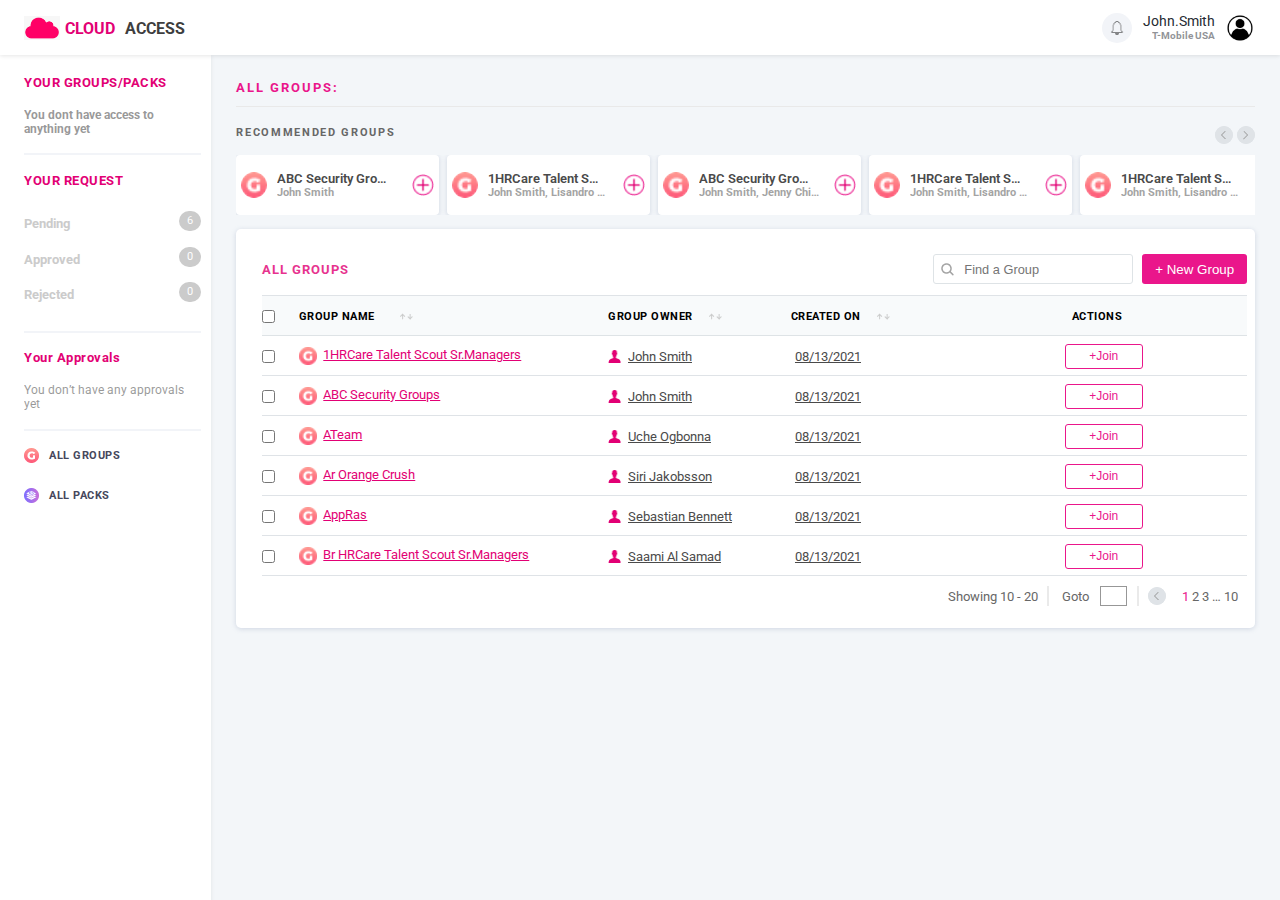
<file: index.html>
<!DOCTYPE html>
<html lang="en">
<head>
    <meta charset="UTF-8">
    <meta http-equiv="X-UA-Compatible" content="IE=edge">
    <meta name="viewport" content="width=device-width, initial-scale=1.0">
    <title>Assignment1</title>
    <link rel="stylesheet" href="Assignment1.css">
    
</head>
<body>
    <section id="main">
        <header id="header-main">
            <div class="Logo_Cloud_Access">
                <button id="openbtn" onclick="openNav('open')">☰</button>
                <img id="Path" src="./images/cloud.png">
                <div class="CLOUD">CLOUD</div>
                <div class="ACCESS">ACCESS</div>
            </div>
            <div class="profile">
                <div class="Oval">
                  <img src="./images/bell1.png" alt="" class="Shape">
                </div>
                <div class="names">
                  <div class="JohnSmith">John.Smith</div>
                  <div class="T-Mobile-USA">T-Mobile USA</div>
                </div>
                <div>
                  <img src="./images/profile.png" alt="" class="Oval_p">
                </div>
            </div>
        </header>
        <div id="overlay"></div>
        <main class="main-coontainer">
            <!-- <div id="nav-wrapper"> -->
            <nav id="nav-container">
                <section class="nav-section">
                    <p id="cls-icn" onclick="openNav('close')">x</p>
                    <p class="Your-GroupsPacks">YOUR GROUPS/PACKS</p>
                    <p class="You-dont-have-acces">You dont have access to 
                        <br>anything yet</p>
                    <div class="Line-11"></div>
                    <p class="Your-Requests">YOUR REQUEST</p>
                    <div>
                        <div class="Rectangle-Copy_nav">
                            <div class="Pending">Pending</div>
                            <div class="Rectangle-Copy-2">6</div>
                        </div>
                        <div class="Rectangle-Copy_nav">
                            <div class="Pending">Approved</div>
                            <div class="Rectangle-Copy-2">0</div>
                        </div>
                        <div class="Rectangle-Copy_nav">
                            <div class="Pending">Rejected</div>
                            <div class="Rectangle-Copy-2">0</div>
                        </div>
                    </div>
                    <div class="Line-11-Copy"></div>
                    <div class="Your-Approvals">Your Approvals</div>
                    <div class="You-dont-have-any-a">You don’t have any approvals yet</div>
                    <div class="Line-11-Copy-4"></div>
                </section>
                <div class="Rectangle-Copy_all_group">
                    <img class="Shape" src="./images/Group_icon.png" alt="">
                    <div class="ALL-GROUPS">ALL  GROUPS</div>
                </div>
                <div class="Rectangle-Copy_all_group">
                    <img class="Shape" src="./images/ICON_PACK.png" alt="">
                    <div class="ALL-GROUPS">ALL  PACKS</div>
                </div>   
            </nav>
            <!-- </div> -->
            <section class="content-section">
                <div class="Rectangle-Copy-4">
                    <h5 class="header-text">ALL GROUPS:</h5>
                </div>
                
                <div class="recc_container">
                    <h5 class="recc-text">RECOMMENDED GROUPS</h5>
                    <div class="arrrow-container">
                        <img src="./images/Arrow_back.png" alt="" class="Rectangle-Copy-17" onclick="slide('left')">
                        <img src="./images/Arrow_forward.png" alt="" class="Rectangle-Copy-17" onclick="slide('right')">
                    </div>
                </div>
                <section id="Groups-container">
                    <div class="Groups">
                        <img src="./images/Group_icon.png" alt="" class="Group-icon">
                        <div>
                        <h5 class="ABC-Security-Groups" >ABC Security Groups</h5>
                        <h6 class="John-Smith-Lisando">John Smith</h6>
                        </div>
                        <img src="./images/+Add_pack Copy.png" alt="" class="Add-icon">
                    </div>
                    <div class="Groups">
                        <img src="./images/Group_icon.png" alt="" class="Group-icon">
                        <div>
                        <h5 class="ABC-Security-Groups">1HRCare Talent Scout</h5>
                        <h6 class="John-Smith-Lisando">John Smith, Lisandro Matos</h6>
                        </div>
                        <img src="./images/+Add_pack Copy.png" alt="" class="Add-icon">
                    </div>
                    <div class="Groups">
                        <img src="./images/Group_icon.png" alt="" class="Group-icon">
                        <div>
                        <h5 class="ABC-Security-Groups" >ABC Security Groups</h5>
                        <h6 class="John-Smith-Lisando">John Smith, Jenny Chioke</h6>
                        </div>
                        <img src="./images/+Add_pack Copy.png" alt="" class="Add-icon">
                    </div>
                    <div class="Groups">
                        <img src="./images/Group_icon.png" alt="" class="Group-icon">
                        <div>
                        <h5 class="ABC-Security-Groups">1HRCare Talent Scout</h5>
                        <h6 class="John-Smith-Lisando">John Smith, Lisandro Matos</h6>
                        </div>
                        <img src="./images/+Add_pack Copy.png" alt="" class="Add-icon">
                    </div>
                    <div class="Groups">
                        <img src="./images/Group_icon.png" alt="" class="Group-icon">
                        <div>
                        <h5 class="ABC-Security-Groups">1HRCare Talent Scout</h5>
                        <h6 class="John-Smith-Lisando">John Smith, Lisandro Matos</h6>
                        </div>
                        <img src="./images/+Add_pack Copy.png" alt="" class="Add-icon">
                    </div>
                    <div class="Groups">
                        <img src="./images/Group_icon.png" alt="" class="Group-icon">
                        <div>
                        <h5 class="ABC-Security-Groups">Paris specialites</h5>
                        <h6 class="John-Smith-Lisando">John Smith, Lisandro Matos</h6>
                        </div>
                        <img src="./images/+Add_pack Copy.png" alt="" class="Add-icon">
                    </div>
                    <div class="Groups">
                        <img src="./images/Group_icon.png" alt="" class="Group-icon">
                        <div>
                        <h5 class="ABC-Security-Groups">Magazzini Alimentari Riuniti</h5>
                        <h6 class="John-Smith-Lisando">John Smith, Lisandro Matos</h6>
                        </div>
                        <img src="./images/+Add_pack Copy.png" alt="" class="Add-icon">
                    </div>
                    <div class="Groups">
                        <img src="./images/Group_icon.png" alt="" class="Group-icon">
                        <div>
                        <h5 class="ABC-Security-Groups">Laughing Bacchus Winecellars</h5>
                        <h6 class="John-Smith-Lisando">John Smith, Lisandro Matos</h6>
                        </div>
                        <img src="./images/+Add_pack Copy.png" alt="" class="Add-icon">
                    </div>
                    <div class="Groups">
                        <img src="./images/Group_icon.png" alt="" class="Group-icon">
                        <div>
                        <h5 class="ABC-Security-Groups">1HRCare Talent Scout</h5>
                        <h6 class="John-Smith-Lisando">John Smith, Lisandro Matos</h6>
                        </div>
                        <img src="./images/+Add_pack Copy.png" alt="" class="Add-icon">
                    </div>
                    <div class="Groups">
                        <img src="./images/Group_icon.png" alt="" class="Group-icon">
                        <div>
                        <h5 class="ABC-Security-Groups">Paris specialites</h5>
                        <h6 class="John-Smith-Lisando">John Smith, Lisandro Matos</h6>
                        </div>
                        <img src="./images/+Add_pack Copy.png" alt="" class="Add-icon">
                    </div>
                </section>
                
                <section class="Group_details">
                    <div class="search-container">
                        <h5 class="All-Groups">ALL GROUPS</h5>
                        <div class="find-new">
                          <input type="text" placeholder="Find a Group" name="search-field" id="search-field" onkeyup="debounceForData()">
                          <button class="New-group">+ New Group</button>
                        </div>
                    </div>
                    <div class="wrap">
                    <div class="group-names">
                        <div class="t-header">
                          <input type="checkbox" id="check-box-1" name="check-box">
                          <h5 id="g-name">GROUP NAME</h5>
                          <img src="./images/Sorting.png" alt="" id="Sorting" onclick="group_name_sort()">
                        </div>
                          <h5 id="g-owner">GROUP OWNER <img src="./images/Sorting.png" alt="" onclick="group_owner_sort()" id="g-sort"></h5>
                          <h5 class="g-on">CREATED ON <img src="./images/Sorting.png" alt="" onclick="group_date_sort()" id="date-sort"></h5>
                          <h5 class="g-a">ACTIONS</h5>
                    </div>
                    <div class="group-body">
                        <div class="table-row">
                            <div class="table-c1">
                                <input type="checkbox" name="check-box" id="check-box">
                                <div class="t-name">
                                  <img src="./images/Group_icon.png" alt="" class="g-icon">
                                  <p id="1" class="group-name">1HRCare Talent Scout Sr.Managers</p>
                                </div>
                            </div>
                            <div class="table-c2">
                                <img src="./images/Multiple.png" alt="" class="profile-c2">
                                <p id="11" class="group-own">John Smith</p>
                            </div>
                            <div class="table-c3"><div id="21" class="Name">08/13/2021</div></div>
                            <div class="table-c4">
                                <button class="button">+Join</button>
                            </div>
                        </div>
                        <div class="table-row">
                            <div class="table-c1">
                              <input type="checkbox" name="check-box" id="check-box">
                              <div class="t-name">
                                <img src="./images/Group_icon.png" alt="" class="g-icon">
                                <p id="2" class="group-name">ABC Security Groups</p>
                              </div>
                            </div>
                            <div class="table-c2">
                                <img src="./images/Multiple.png" alt="" class="profile-c2">
                                <p id="12" class="group-own">John Smith</p>
                            </div>
                            <div class="table-c3"><div id="22" class="Name">08/13/2021</div></div>
                            <div class="table-c4">
                                <button class="button">+Join</button>
                            </div>
                        </div>
                        <div class="table-row">
                            <div class="table-c1">
                              <input type="checkbox" name="check-box" id="check-box">
                              <div class="t-name">
                                <img src="./images/Group_icon.png" alt="" class="g-icon">
                                <p id="3" class="group-name">ATeam</p>
                              </div>
                            </div>
                            <div class="table-c2">
                                <img src="./images/Multiple.png" alt="" class="profile-c2">
                                <p id="13" class="group-own">Uche Ogbonna</p>
                            </div>
                            <div class="table-c3"><div id="23" class="Name">08/13/2021</div></div>
                            <div class="table-c4">
                                <button class="button">+Join</button>
                            </div>
                        </div>
                        <div class="table-row">
                            <div class="table-c1">
                              <input type="checkbox" name="check-box" id="check-box">
                              <div class="t-name">
                                <img src="./images/Group_icon.png" alt="" class="g-icon">
                                <p id="4" class="group-name">Ar Orange Crush</p>
                              </div>
                            </div>
                            <div class="table-c2">
                                <img src="./images/Multiple.png" alt="" class="profile-c2">
                                <p id="14" class="group-own">Siri Jakobsson</p>
                            </div>
                            <div class="table-c3"><div id="24" class="Name">08/13/2021</div></div>
                            <div class="table-c4">
                                <button class="button">+Join</button>
                            </div>
                        </div>
                        <div class="table-row">
                            <div class="table-c1">
                              <input type="checkbox" name="check-box" id="check-box">
                              <div class="t-name">
                                <img src="./images/Group_icon.png" alt="" class="g-icon">
                                <p id="5" class="group-name">AppRas</p>
                              </div>
                            </div>
                            <div class="table-c2">
                                <img src="./images/Multiple.png" alt="" class="profile-c2">
                                <p id="15" class="group-own">Sebastian Bennett</p>
                            </div>
                            <div class="table-c3"><div id="25" class="Name">08/13/2021</div></div>
                            <div class="table-c4">
                                <button class="button">+Join</button>
                            </div>
                        </div>
                        <div class="table-row">
                            <div class="table-c1">
                              <input type="checkbox" name="check-box" id="check-box">
                              <div class="t-name">
                                <img src="./images/Group_icon.png" alt="" class="g-icon">
                                <p id="6" class="group-name">Br HRCare Talent Scout Sr.Managers</p>
                              </div>
                            </div>
                            <div class="table-c2">
                                <img src="./images/Multiple.png" alt="" class="profile-c2">
                                <p id="16" class="group-own">Saami Al Samad</p>
                            </div>
                            <div class="table-c3"><div id="26" class="Name">08/13/2021</div></div>
                            <div class="table-c4">
                                <button class="button">+Join</button>
                            </div>
                        </div>
                        <div class="table-row">
                            <div class="table-c1">
                              <input type="checkbox" name="check-box" id="check-box">
                              <div class="t-name">
                                <img src="./images/Group_icon.png" alt="" class="g-icon">
                                <p id="7" class="group-name">CBE Security groups</p>
                              </div>
                            </div>
                            <div class="table-c2">
                                <img src="./images/Multiple.png" alt="" class="profile-c2">
                                <p id="17" class="group-own">Phạm Quốc Hùng</p>
                            </div>
                            <div class="table-c3"><div id="27" class="Name">08/13/2021</div></div>
                            <div class="table-c4">
                                <button class="button">+Join</button>
                            </div>
                        </div>
                        <div class="table-row">
                            <div class="table-c1">
                              <input type="checkbox" name="check-box" id="check-box">
                              <div class="t-name">
                                <img src="./images/Group_icon.png" alt="" class="g-icon">
                                <p id="8" class="group-name">D HRTeam</p>
                              </div>
                            </div>
                            <div class="table-c2">
                                <img src="./images/Multiple.png" alt="" class="profile-c2">
                                <p id="18" class="group-own">María Paula</p>
                            </div>
                            <div class="table-c3"><div id="28" class="Name">08/13/2021</div></div>
                            <div class="table-c4">
                                <button class="button">+Join</button>
                            </div>
                        </div>
                        <div class="table-row">
                            <div class="table-c1">
                              <input type="checkbox" name="check-box" id="check-box">
                              <div class="t-name">
                                <img src="./images/Group_icon.png" alt="" class="g-icon">
                                <p id="9" class="group-name">Orange Crush</p>
                              </div>
                            </div>
                            <div class="table-c2">
                                <img src="./images/Multiple.png" alt="" class="profile-c2">
                                <p id="19" class="group-own">Lisandro Matos</p>
                            </div>
                            <div class="table-c3"><div id="29" class="Name">08/13/2021</div></div>
                            <div class="table-c4">
                                <button class="button">+Join</button>
                            </div>
                        </div>
                        <div class="table-row">
                            <div class="table-c1">
                              <input type="checkbox" name="check-box" id="check-box">
                              <div class="t-name">
                                <img src="./images/Group_icon.png" alt="" class="g-icon">
                                <p id="10" class="group-name">RasApp</p>
                              </div>
                            </div>
                            <div class="table-c2">
                                <img src="./images/Multiple.png" alt="" class="profile-c2">
                                <p id="20" class="group-own">Klavdia Dedova</p>
                            </div>
                            <div class="table-c3"><div id="30" class="Name">08/13/2021</div></div>
                            <div class="table-c4">
                                <button class="button">+Join</button>
                            </div>
                        </div>
                    </div>
                    </div>
                    <footer class="Group-34">
                        <div class="Showing-10---20">Showing 10 - 20</div>
                        <div class="Line-10-Copy"></div>
                        <div class="Goto">Goto</div>
                        <input class="R">
                        <div class="Line-10"></div>
                        <img src="./images/Arrow_back.png" alt="" class="Rectangle-Copy-19">
                        <div class="num2">
                            <span class="num1">1</span>
                            2   3 … 10
                        </div>
                    </footer>
                </section>
            </section>

        </main>
    </section>
    <script src="test.js"></script>
</body>
</html>
</file>
<file: Assignment1.css>
@import url("https://fonts.googleapis.com/css2?family=Roboto&display=swap");
*{
    box-sizing: border-box;
    margin: 0;
    padding: 0;
}

body {
  width: 100vw;
  height: 100vh;
  max-width: 112rem;
  margin: auto;
  font-family: "Roboto";
}

#main {
  width: 100%;
  height: 100%;
  overflow-x: hidden;
  overflow-y: hidden;
}

#header-main{
  height: 3.4375rem;
  padding: 0.8125rem 0.9375rem 0.75rem 1.5rem;
  box-shadow: 0 1px 0.25rem 0 rgba(0, 0, 0, 0.1);
  background-color: #fff;
  display: flex;
  justify-content: space-between;
  position: relative;
  z-index: 2;
}


.Logo_Cloud_Access {
  display: flex;
  align-items: center;
}

#openbtn {
  font-size: 20px;
  cursor: pointer;
  background-color: white;
  color: #111;
  padding: 10px 15px;
  border: none;
  display: none;
}

.Logo_Cloud_Access:hover{
  cursor: pointer;
}
#Path {
  width: 2.25rem;
  height: 1.54375rem;
  flex-grow: 0;
  background-color: #e20074;
}

.CLOUD {
  flex-grow: 0;
  padding: 0.3125rem;
  color: #e20074;
  font-weight: bold;
}
.ACCESS {
  flex-grow: 0;
  padding: 0.3125rem;
  font-weight: bold;
  color: #3e3e3e;
}
.profile{
    display: flex;
}

.profile{
cursor: pointer;
}

.Oval {
  width: 1.875rem;
  height:  1.875rem;
  margin: 0 0.625rem 0 0.625rem;
  padding:  0.4125rem  0.5125rem 0.40625rem 0.4625rem;
  background-color: #f2f4f8;
  border-radius: 50%;
}
.Shape {
  width:  0.9rem;
  height: 1.05625rem;
  flex-grow: 0;
}
.Oval_p {
  height: 3.125rem;
  margin: -0.625rem 0 0 0;
  border-radius: 50%;
}
.names {
  display: flex;
  flex-direction: column;
}

.JohnSmith {
  font-size: 0.9rem;
  text-align: right;
  color: #252a31;
}
.T-Mobile-USA {
  opacity: 0.5;
  font-size: 0.625rem;
  font-weight: bold;
  padding-left: 0.6rem;
  color: #252a31;
}

.main-coontainer{
  display: flex;
  width: 100%;
  height: 100%;
  overflow-y: hidden;
}



#nav-container {
  width: 16.5%;
  box-shadow: 0 0.0625rem 0.25rem 0 #dfe3e7;
  background-color: #fff;
  z-index: 1;
  transition : all 500ms ease 0s;
}

#closebtn {
  font-size: 25px;
  display: none;
  position: absolute;
  top: 0;
}

.nav-section {
  display: flex;
  flex-direction: column;
  justify-content: space-between;
  padding: 1.25rem 0.625rem  0.25rem 1.5rem;
  height: 23.75rem;
}

.Your-GroupsPacks {
    font-size: 0.8125rem;
    font-weight: bold;
    letter-spacing: 0.03125rem;
    color: #e20074;
  }

  .Your-GroupsPacks {
    cursor: pointer;
  }

  .You-dont-have-acces {
    opacity: 0.4;
    font-size:  0.75rem;
    text-align: left;
    color: #000;
    font-weight: bold;
  }


  .Line-11 {
    width: 100%;
    border: solid 0.0625rem #f2f4f8;
  }

  .Your-Requests {
    font-size: 0.8125rem;
    font-weight: bold;
    letter-spacing: 0.03125rem;
    text-align: left;
    color: #e20074;
  }

  .Your-Requests:hover {
    cursor: pointer;
  }

  .Rectangle-Copy_nav {
    display: flex;
    justify-content: space-between;
    background-color: #fff;
  }

  .Rectangle-Copy_nav:hover{
    cursor: pointer;
   
  }

  .Rectangle-Copy_nav:hover .Rectangle-Copy-2{
    background-color: #ea168b;
  }

  .Rectangle-Copy_nav:hover .Pending{
    color: #4a4a4a;
  }

  .Pending {
    font-size: 0.8125rem;
    font-weight: bold;
    line-height: 2.23rem;
    text-align: left;
    color: #cbcbcb;
  }

.Rectangle-Copy-2 {
  width: 1.375rem;
  height: 1.125rem;
  padding: 0.1875rem 0.875rem 1.0625rem 0.5rem;
  border-radius: 0.75rem;
  background-color: #cbcbcb;
  text-align: center;
  color: #fff;
  font-size: 0.7rem;
  margin-top: 0.3125rem;
}
  
 
.Line-11-Copy {
  width: 100%;
  border: solid 0.0625rem #f2f4f8;
}

  .Your-Approvals {
    font-size: 0.8125rem;
    font-weight: bold;
    letter-spacing: 0.03125rem;
    text-align: left;
    color: #e20074;
  }

  .Your-Approvals:hover{
    cursor: pointer;
  }

  .You-dont-have-any-a {
    opacity: 0.4;
    font-size: 0.75rem;
    text-align: left;
    color: #000;
  }


  .Line-11-Copy-4 {
    width: 100%;
    border: solid 0.0625rem #f2f4f8;
  }
  ::-webkit-scrollbar {
    width: 0.3125rem;
  }
  
  ::-webkit-scrollbar-track {
    box-shadow: inset 0 0 0.3125rem grey; 
    border-radius: 0.625rem;
  }
   
  ::-webkit-scrollbar-thumb {
    background: lightgrey; 
    border-radius: 0.625rem;
  }

  #Groups-container::-webkit-scrollbar { display: none;}
  

  .Rectangle-Copy_all_group {
    display: flex;
    align-items: center;
    height: 2.5rem;
    padding-left: 1.5rem;
    color: #46475c
  }
  .Rectangle-Copy_all_group:hover{
    background-color: #e20074;
    color: #fff;
    cursor: pointer;
  } 

  .Rectangle-Copy_all_group .Shape {
    width: 0.9375rem;
    height:0.9375rem;
    flex-grow: 0;
    flex-grow: 0;
  }

  .ALL-GROUPS {
    font-size: 0.7em;
    font-weight: bold;
    letter-spacing: 0.03125rem;
    text-align: left;
    padding-left: 0.625rem;
  }
  


  .content-section {
    width: 83.5%;
    background-color: #f3f6f9;
    overflow-x: hidden;
    padding: 1.5625rem;
    z-index: 0;
    overflow-y: hidden;
  }
  .Rectangle-Copy-4 {
    padding-bottom: 0.75rem;
    box-shadow: inset 0 -0.0625rem 0 0 #e9e9e9;
    background-color: #f3f6f9;
  }

  .header-text {
    font-family: "Roboto";
    font-size: 0.8rem;
    font-weight: bold;
    letter-spacing: 0.125rem;
    text-align: left;
    color: #ea168b;
  }

  .header-text:hover{
    cursor: pointer;
  }
  
  .recc_container {
    display: flex;
    justify-content: space-between;
    padding-top: 1.1875rem;
    padding-bottom: 0.4375rem;
  }

  .recc-text {
    font-family: "Roboto";
    font-size: 0.7rem;
    font-weight: bold;
    letter-spacing: 0.104375rem;
    text-align: left;
    color: #676767;
  }


  .Rectangle-Copy-17 {
    width: 1.125rem;
    height: 1.125rem;
    flex-grow: 0;
    border-radius: .625rem;
    background-color: #dfe3e7;
  }

  .Rectangle-Copy-17:hover{
    cursor: pointer;
  }

  #Groups-container {
    display: flex;
    gap: 0.5rem;
    overflow-x: scroll;
    margin-bottom: 0.875rem;
  }

  .Groups {
    display: flex;
    align-items: center;
    width: 13.75rem;
    height: 3.75rem;
    padding: 0.3125rem;
    border-radius: 0.25rem;
    box-shadow: 0 0.0625rem 0.3125rem 0 rgb(126 142 177 / 30%);
    background-color: #fff;
    gap: .625rem;
  }

  .Groups:hover{
    cursor: pointer;
  }

  .Group-icon {
    border-radius: 50%;
    width: 1.625rem;
    height: 1.625rem;
  }

  .Add-icon {
    width: 1.375rem;
    height: 1.375rem;
  }

  .ABC-Security-Groups {
    width: 6.875rem;
    font-family: "Roboto";
    font-size: 0.8rem;
    font-weight: 600;
    text-align: left;
    color: #4a4a4a;
    white-space: nowrap;
    overflow: hidden;
    text-overflow: ellipsis;
  }

  .John-Smith-Lisando {
    width:7.8125rem;
    opacity: 0.5;
    font-family: "Roboto";
    font-size: 0.7rem;
    text-align: left;
    color: #4a4a4a;
    white-space: nowrap;
    overflow: hidden;
    text-overflow: ellipsis;
  }

 .Group_details {
  display: flex;
  flex-direction: column;
  padding: 1.5625rem 0.48125rem 1.875rem 1.59375rem;
  border-radius: 0.3125rem;
  box-shadow: 0 0.0625rem 0.3125rem 0 rgb(126 142 177 / 30%);
  background-color: #fff;
 } 

 .search-container {
  display: flex;
  justify-content: space-between;
  align-items: center;
  padding-bottom:  0.75rem;
}
.All-Groups {
    opacity: 0.8;
    font-family: "Roboto";
    font-size: 0.8rem;
    font-weight: bold;
    letter-spacing: 0.0625rem;
    text-align: left;
    color: #e20074;
}

.All-Groups:hover {
cursor: pointer;
}

#search-field {
    height: 1.875rem;
    width: 12.5rem;
    background: url(./images/icon_search.png) no-repeat scroll 0.4375rem;
    padding-left: 1.875rem;
    border-radius: 0.1875rem;
    border: 0.0625rem solid #dee3e6;
    font-size: 0.8rem;
    outline: none;
}

.New-group {
  width: 6.575rem;
  height: 1.875rem;
  border-radius: 0.1875rem;
  background-color: #ea168b;
  color: white;
  border: 0.0625rem;
  margin-left: 0.3rem;
}

.New-group:hover {
cursor: pointer;
}

.group-names {
display: grid;
grid-template-columns: 1.9fr 1fr 1.5fr 1fr;
height: 2.5rem;
}

.t-header {
  display: flex;
    align-items: center;
    box-shadow: 0 -0.0625rem 0 0 #dfe3e7, inset 0 -0.0625rem 0 0 #dee3e6;
    background-color: #f8fafb;
    gap: 1.5rem;
}


#check-box-1 {
  border: solid 0.0625rem #c3c7ca;
  background-color: #fff; 
    
}
#g-name {
  font-family: "Roboto";
  font-size: 0.7rem;
  font-weight: bold;
  letter-spacing: 0.03125rem;
  text-align: left;
  color: #000;
}

#g-name:hover {
  cursor: pointer;
}

#g-owner {
  box-shadow: 0 -1px 0 0 #dfe3e7, inset 0 -1px 0 0 #dee3e6;
  background-color: #f8fafb;
  font-size: 0.7rem;
  font-weight: bold;
  letter-spacing: 0.03125rem;
  text-align: left;
  color: #000;
  display: flex;
  align-items: center;
}

#g-owner:hover{
  cursor: pointer;
}

.g-on {
  box-shadow: 0 -1px 0 0 #dfe3e7, inset 0 -1px 0 0 #dee3e6;
  background-color: #f8fafb;
  font-size: 0.7rem;
  font-weight: bold;
  letter-spacing: 0.03125rem;
  text-align: left;
  color: #000;
  display: flex;
  align-items: center;
}

.g-on:hover{
  cursor: pointer;
}
.g-a {
  box-shadow: 0 -1px 0 0 #dfe3e7, inset 0 -1px 0 0 #dee3e6;
  background-color: #f8fafb;
  font-size: 0.7rem;
  font-weight: bold;
  letter-spacing: 0.03125rem;
  text-align: left;
  color: #000;
  display: flex;
  align-items: center;
  padding-left: 0.4375rem;
}

.g-a:hover {
  cursor: pointer;
}


.table-row {
  display: grid;
  grid-template-columns: 1.9fr 1fr 1.5fr 1fr;
  height: 2.5rem;
}

.table-c1 {
    box-shadow: inset 0 -1px 0 0 #dfe3e7;
    background-color: #fff;
    display: flex;
    gap: 1.5em;
    align-items: center;
}

.table-c1:hover {
  cursor: pointer;
}

.t-name {
  display: flex;
}

.g-icon {
  width: 1.125rem;
    height: 1.125rem;
    flex-grow: 0;
}

.group-name {
  margin-left: 0.4125rem;
  font-family: "Roboto";
  font-size: 0.8rem;
  text-align: left;
  color: #e20074;
  text-decoration: underline;
  white-space: nowrap;
  overflow: hidden;
  text-overflow: ellipsis;
  width: 15.625rem;
}

.table-c2 {
    box-shadow: inset 0 -1px 0 0 #dfe3e7;
    background-color: #fff;
    display: flex;
    align-items: center;
}

.table-c2:hover{
  cursor: pointer;
}
.profile-c2 {
  width: 0.8125rem;
  height: 0.8125rem;
}

.group-own {
  margin: 0 0 0 0.40625rem;
    font-family: "Roboto";
    font-size: 0.8rem;
    text-align: left;
    color: #4a4a4a;
    text-decoration: underline;
    white-space: nowrap;
    overflow: hidden;
    text-overflow: ellipsis;
    width: 9.375rem;
}

.table-c3 {
    box-shadow: inset 0 -0.0625rem 0 0 #dfe3e7;
    background-color: #fff;
    font-family: "Roboto";
    font-size: 0.8rem;
    text-align: left;
    color: #4a4a4a;
    display: flex;
    align-items: center;
}

.table-c3:hover{
  cursor: pointer;
}

.Name {
    font-size: 0.8rem;
    color: #4a4a4a;
    text-align: left;
    text-decoration: underline;
    padding-left: 0.25rem;
}

.table-c4 {
  display: flex;
  align-items: center;
  box-shadow: 0 -1px 0 0 #dfe3e7, inset 0 -1px 0 0 #dee3e6;
}

.button:hover{
  cursor: pointer;
  background-color: #ea168b;
  color: #fff;
}

.button {
  width: 4.875rem;
  height: 1.5625rem;
  font-size: 0.75rem;
  border-radius: 0.1875rem;
  border: solid 1px #ea168b;
  background-color: #fff;
  color: #ea168b;
}

.Group-34 {
  display: flex;
  justify-content: flex-end;
  height: 1.25rem;
  padding-top: 8px;
}

.Showing-10---20 {
  padding: 0.1875rem 0.5625rem 0px 0;
  font-size: 0.8em;
  text-align: left;
  color: rgb(103, 103, 103);
}

.Line-10-Copy {
  width: 0.0625rem;
  height: 1.25rem;
  opacity: 0.2;
  border: solid 0.0625rem #979797;
}

.Goto {
  height: 0.8em;
  padding: 0.1875rem 0.35625rem 0.1875rem 0.76875rem;
  font-family: "Roboto";
  font-size: 0.8em;
  text-align: left;
  color: #676767;
}

.R {
  width: 1.7125rem;
  height: 1.25rem;
  margin: 0  0.6rem 0 0.35625rem;
  border: solid 0.0625rem #979797;
  background-color: #fff;
  outline: none;
}

.num2 {
  padding: 0.1875rem 0.5625rem 0.1875rem 0.5rem;
  font-family: "Roboto";
  font-size: 0.8rem;
  text-align: left;
  color: #676767;
}

.num2:hover{
  cursor: pointer;
}

.num1 {
  color: #ea168b;
}

.Line-10 {
  width: 0.0625rem;
  height: 1.25rem;
  opacity: 0.2;
  border: solid 0.0625rem #979797;
}

.Rectangle-Copy-19 {
  width: 1.125rem;
    height: 1.125rem;
    flex-grow: 0;
    margin: 0.0625rem 0.5rem 0.0625rem 0.5875rem;
    border-radius: .625rem;
    background-color: #dfe3e7;
}

.Rectangle-Copy-19:hover {
  cursor: pointer;
}

.group-body{
  overflow-y: scroll;
  height: 15.125rem;
}

/* #nav-wrapper {
  display: none;
} */

#cls-icn {
  display: none;
  position: absolute;
  top: 0;
  right: 20px;
  font-size: 25px;
  margin-left: 50px;
}

/* .cls-wrap {
  display: none;
} */

#overlay {
  position: fixed;
  display: none;
  width: 100%;
  height: 100%;
  top: 0;
  left: 0;
  right: 0;
  bottom: 0;
  background-color: rgba(0,0,0,0.5);
  z-index: 2;
}

.nav-style {
  display: block;
  width: 70%;
  height: 100%;
  position:fixed;
  z-index: 3;
  top: 0;
  left: 0;
}

#g-sort {
  margin-left: 15px;
}

#date-sort{
  margin-left: 15px;
}

@media only screen and (min-width:1790px){
  body {
    background-color: lightpink;
  }
}

@media only screen and (min-width:2400px){
  html{
    font-size: 22px;
  }
  body {
    background-color: lightpink;
  }
} 

@media only screen and (min-width:2800px){
  html{
    font-size: 28px;
  }
  body {
    background-color: lightpink;
  }
} 

@media only screen and (min-width:3100px){
  html{
    font-size: 32px;
  }
  body {
    background-color: lightpink;
  }
} 





@media only screen and (max-width:1140px ){ 
  html{
    font-size: 18px;
  }
  .arrrow-container{
    display: block;
  }
  .group-own {
    white-space: nowrap;
    overflow: hidden;
    text-overflow: ellipsis;
    width: 4.5rem;
  }
  .group-name {
    white-space: nowrap;
    overflow: hidden;
    text-overflow: ellipsis;
    width:  4rem;
  }
  .group-body {
    overflow-y: auto;
    height: auto;
  }

}



/* @media screen and (min-width:769px) and (max-width:1024px) {
  html{
    font-size: 18px;
  }
} */



/* @media only screen and (max-width:768px) and (min-width:650px){
  .group-body {
    overflow-y: auto;
    height: auto;
} */




@media only screen and (max-width:650px){
  /* .cls-wrap {
    display: block;
     display: flex;
    justify-content: end;
  }  */
  .nav-section {
    padding-top: 40px;
  }
  
 .cls-icn{
   width: 25px;
   display: block;
   color: black;
   font-size: 1.5rem;
   position: fixed;
   top: 0;
   right: 30%;
   /* text-align: right; */
   /* padding-bottom: 2rem; */
 }

  html{
    font-size: 18px;
  }

  /* #nav-wrapper {
    display: none;
    width: 100%;
    height: 100%;
    position: fixed;
    transition: 0.5s;
  } */

  #nav-container {
    /* display: none; */
    overflow-x: hidden;
    width: 0;
    height: 100%;
    position: fixed;
    z-index: 3;
    top: 0;
    left: 0;
    transition : all 500ms ease 0s;
    
  }
  .content-section {
    width: 100%;
    padding: 0;
    overflow-y:auto;
    padding: 0 20px 0 20px;
  }
  .Rectangle-Copy-4 {
    /* padding: 1.25rem;
    padding-bottom: 1rem; */
    padding-top: 1.25rem;
  }
  
  /* .arrrow-container {
    display: none;
  } */
  .Groups {
    min-width: 100%;
    height: auto;
    display: flex;
    justify-content: space-around;
    /* padding: 0.7rem 0.3125rem; */
    padding: 0;
    gap: 0;
  }
  .ABC-Security-Groups {
    width: 8.75rem;
  }
  .John-Smith-Lisando {
    width: 8.75rem;
  }
  .Group_details {
    width: 100%;
    height: 100%;
    padding: 1.25rem;
  }
  .search-container {
    width: 100%;
    flex-direction: column;
    align-items: start;
    gap: 0.3125rem;
    margin-bottom: 0.5rem;
  }
  .wrap {
    width: 100%;
  }
  #g-owner {
    display: none;
  }
  .g-on{
    display: none;
  }
  .group-names {
    grid-template-columns: 2fr 1fr;
    width: 100%;
  }
  .table-c2 {
    display: none;
  }
  .table-c3 {
    display: none;
  }
  .table-row {
    grid-template-columns: 2fr 1fr;
  }
  .group-name{
  width: 90px;
  white-space: nowrap;
  overflow: hidden;
  text-overflow: ellipsis;
  }
  .find-new {
    display: flex;
    flex-direction: column;
    justify-content: space-between;
    gap: 0.5rem;
    align-items: start;
    margin-bottom: 0.5rem;
    width: 100%;
  }

  #Groups-container {
    height: 3.2rem;
    width: 20rem;
    overflow-x: scroll;
    width: 100%;
  }
  .Group-34 {
    display: flex;
    justify-content: center;
  }
  #search-field {
    width: 100%;
    margin-bottom: 0.3rem;
  }
  .All-Groups{
    margin: 0;
    padding-bottom: 0.5rem;
  }
  .group-body {
    height: auto;
    overflow-y: auto
  }
  .Rectangle-Copy-19 {
    display: none;
  }
  .main-coontainer{
    overflow-x: hidden;
  }
  #header-main {
    padding: 0;
    align-items: center;
  }
  .profile {
    height: 1.875rem;
  }
  #openbtn {
    display: block;
  }
  .CLOUD {
    display: none;
  }
  .ACCESS{
    display: none;
  }
}

@media only screen and (min-width:1510px){
  .group-body{
    height: 19.125rem;
  }
}
</file>
